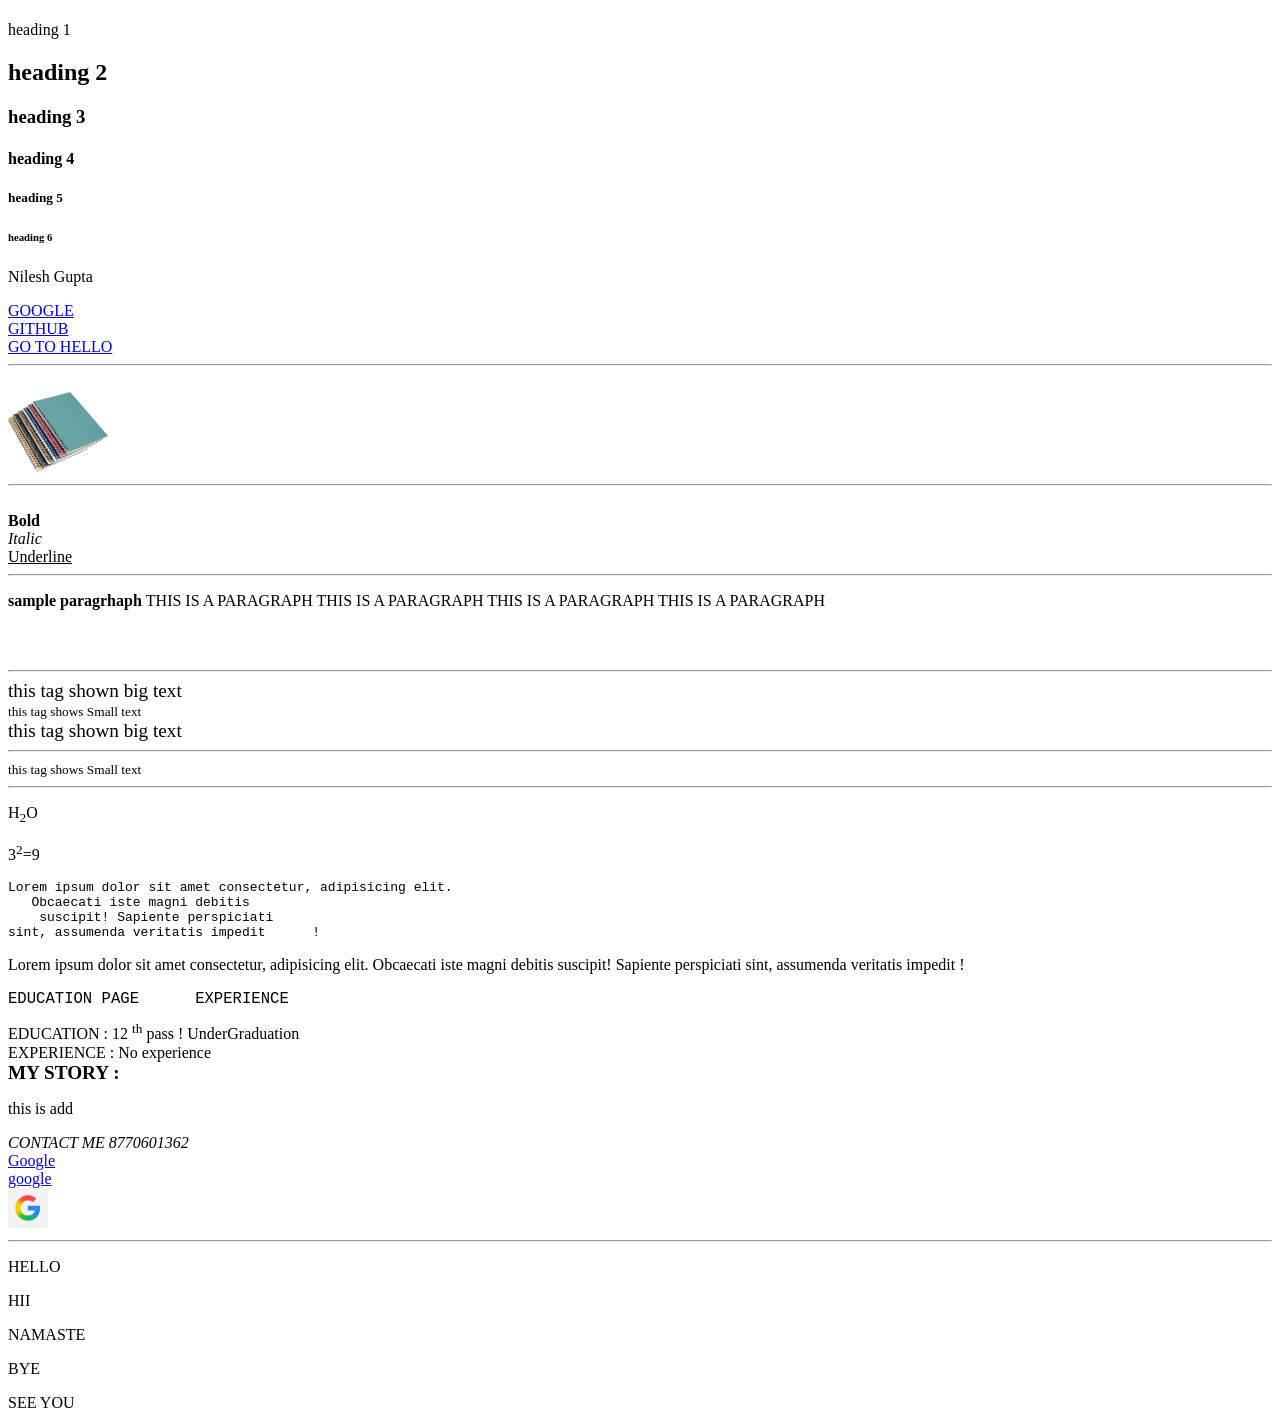
<file: index.html>
<!DOCTYPE html>
<!--this is my first html code-->
<html lang="en">
<head>
    <meta charset="UTF-8">
    <meta name="viewport" content="width=device-width, initial-scale=1.0">
    <title>MY FIRST PAGE</title>
</head>
<!-- this is a body tag-->
<body>

   
<!-- for giving headinging(decreasing order) html -->
    <h1></h1> heading 1</h1>
    <h2> heading 2</h2>
    <h3> heading 3</h3>         
    <h4> heading 4</h4>
    <h5> heading 5</h5> 
    <h6> heading 6</h6>
<!-- for adding new paragraph -->
    <p>Nilesh Gupta </p>

<!-- anchor tag- used to add links to your page--  <a href="link">google</a> -->
    
   <a href="https://www.google.com">GOOGLE</a>
   <br/> <!-- <br> used for next line-->
   <a href="https://github.com/">GITHUB</a>
   <br/>
   <a href="/hello.html">GO TO HELLO</a>
   <hr/>

<!-- image tag - used to add images to your page-->
 <!--alt says that what is insidde the image if image is not loaded-->

    <br/>
   <img src="/image.png" alt="notebook" height=""100 width="100"/>
   <hr/>
   <!-- height and width for resizing -->

<!-- <b>Bold</b> used to make text bold
<i>Italic</i> used to make text italic
<u>Underline</u> used to underline text -->
    <br>
    <b>Bold</b>
    <br>
    <i>Italic</i>
    <br>
    <u>Underline</u>
    <br>

    <hr/>
<!-- tags inside the tags -->
    <p><b>sample paragrhaph </b>THIS  IS A PARAGRAPH THIS  IS A PARAGRAPH THIS  IS A PARAGRAPH THIS  IS A PARAGRAPH </p>
    <br>
    <br>
    <hr>
<!-- <big>Big</big>
<small>Small</small> use to do big and small -->
    <big>this tag shown big text</big>
    <br>
    <small>this tag shows Small text</small>
    <br>
<!-- 
hr tag used to separate vontent with a horizontal line
    <hr/>
    <p>THIS  IS A PARAGRAPH </p> -->
<big>this tag shown big text</big>
    <hr/>
    <small>this tag shows Small text</small>
    <hr/>
<!-- <sub>_</sub> used to make base of text       -->
    <p>H<sub>2</sub>O</p>

<!-- <sup>^</sup> used to make power of text       -->
    <p>3<sup>2</sup>=9</p>

<!-- <pre> -->
<!-- This is preformatted text.(also count the spaces and lines) -->
<pre>Lorem ipsum dolor sit amet consectetur, adipisicing elit. 
   Obcaecati iste magni debitis 
    suscipit! Sapiente perspiciati
sint, assumenda veritatis impedit      ! </pre>

<!-- if we wont write pre tag then it will be like this -->
 <p>Lorem ipsum dolor sit amet consectetur, adipisicing elit. 
   Obcaecati iste magni debitis 
    suscipit! Sapiente perspiciati
sint, assumenda veritatis impedit      ! </p>

 </hr>
<!-- sementic tags -->
<!-- <header> -->
<!-- header tage use for most important things -->
 <header> <big><pre>EDUCATION PAGE      EXPERIENCE      </big></pre></header> 
</hr>

 <!-- <main> -->
<!-- main tag use for put content -->
   <!-- section tage inside the main -->
    <!-- section use for sectioning -->
<main>
   <section>EDUCATION : 12 <sup>th</sup> pass ! UnderGraduation </section>
   <section>EXPERIENCE : No experience </section>
   <!-- Article tag inside the main -->
    <!-- Article use for writing the article -->
   <article><b><big>MY STORY : </big></b></article>
   <!-- <aside> -->
    <!-- aside use for showing ADVER. -->
    <ASIDE><p>this is add</p>


</main>

 
 </hr>
 <!-- <footer> -->
<!-- footer use for last thing like contacct info -->
 <footer><i>CONTACT ME 8770601362 </i></footer>


 </hr>
 <!-- <updated version of anchor tag> -->
    <!-- this is for  new tab -->
 <a href="https://www.google.com/" target="_main">Google</a>
 <br/>
 <a href="https://www.google.com/">google</a>
 <br>
 <!-- for clickable image -->
 <a href="https://www.google.com/"> <img src="Google logo.jpg" alt="google" height="40"/> </a>

<!-- non sementic tags -->
    <hr/>
    <!-- block element(takes full width) -->
    <!-- inline element(takes only required width) -->
        <!-- <div> use for collecting elements -->
  <div> <p>HELLO</p>
        <p>HII</p>
        <p>NAMASTE</p> </div>

    <div> <p>BYE</p>
        <p>SEE YOU</p> </div>

        <!-- <span> use for collecting inline elements -->
</html>
</file>
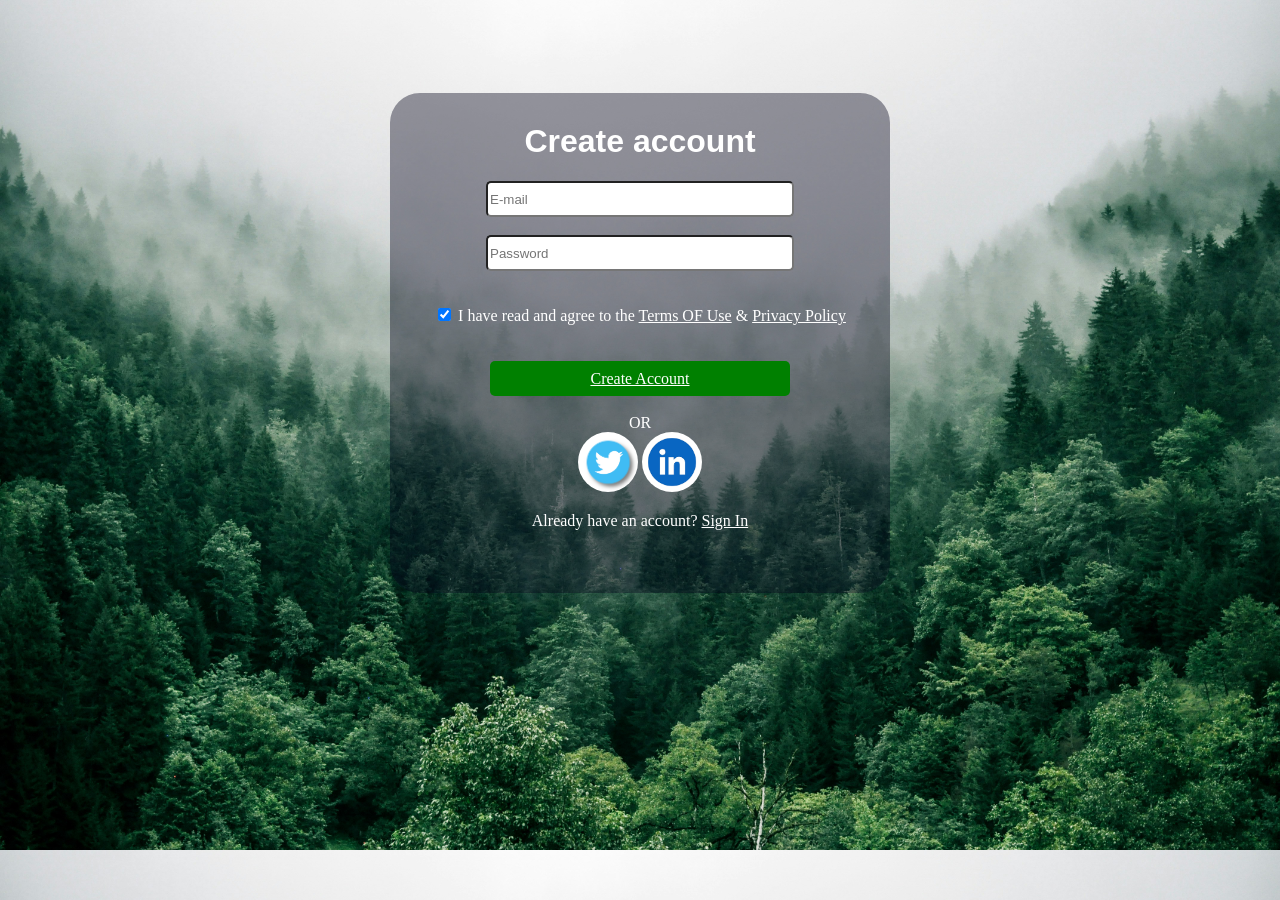
<file: FORM/index.html>
<!DOCTYPE html>
<html lang="en">
<head>
    <meta charset="UTF-8">
    <meta name="viewport" content="width=device-width, initial-scale=1.0">
    <title>FORM</title>
    <link rel="stylesheet" href="style.css"
</head>
<body>
    <Form action="/action.php">
    
    <div class="container">
        <h1 id="detail">Create account</h1>

    <div  class="box">
        <input id="email" type="text" placeholder="E-mail">

    </div>
   

    </br>
    <div  class="box">
        <input id="password" type="password" placeholder="Password">
    </div>
</br>
    <checkbox id="check">
    <label for="check">
       <p><input ID="CHEAK" type="checkbox" checked> I have read and agree to the <a href="">Terms OF Use</a> & <a href="">Privacy Policy</a></p>
    </label>
    </checkbox>
    </br>
    <div  class="account">
        <a href="">Create Account</a>
    </div>
    </br>
    <div> OR </div>
    
    <div id="facebook" class="logo">

    </div >
    
    <div id="linkdin" class="logo">

    </div>
    <div class="box1">
        <p>Already have an account? <a href="">Sign In</a></p>
    </div>



    </div>
    
    </body>
</html>
</file>
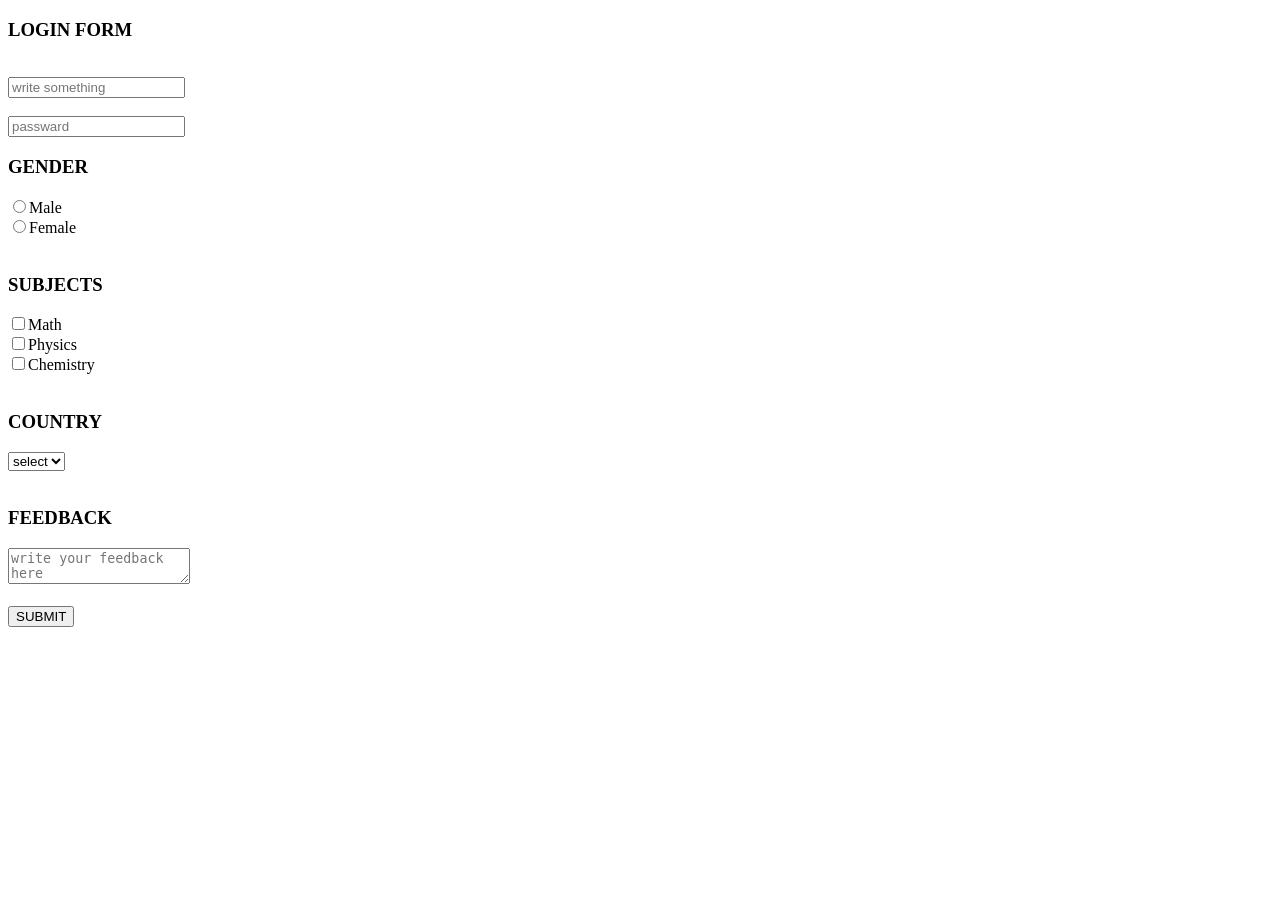
<file: Form.html>
<!DOCTYPE html>
<html lang="en">
<head>
    <meta charset="UTF-8">
    <meta name="viewport" content="width=device-width, initial-scale=1.0">
    <title>Document</title>
</head>
<body>
     <form action="/action.php">
        <H3>LOGIN FORM</H3>
    </BR>
        <input type="text" placeholder="write something">
    </br>
    </br>
        <input type="password" placeholder="passward">
        <!--label makes clickable radio botton from clicking in text-->
    </br>
       <H3>GENDER</H3>
       <label for="101">
        <input type="radio" value="Male" name="gender" ID="101">Male
    
       <label for="102">
    </br>
        <input type="radio" value="Female" name="gender" ID="102">Female <!--radio create botton -->
        </label>                                                          <!--radio botton selects only one option-->
         </br></br>
        <h3>SUBJECTS</h3>

        <label for="104">
        <input type="checkbox" value="MATH" name="subject" id="104">Math  <!--checkbox allows multiple selections-->
        </label>
        </br>
        <label for="105">
        <input type="checkbox" value="PHYSICS" name="subject" id="105">Physics    
        </label>
        </br>
        <label for="107">
        <input type="checkbox" value="CHEMISTRY" name="subject" id="107">Chemistry  
        </label>
        </br></br>
        <H3>COUNTRY</H3>
        <select name="COUNTRY"> 
            <option value="select">select</option>
            <option value="nepal">nepal</option>
            <option value="india">india</option>
            <option value="china">china</option>
            <option value="japan">japan</option>
        </SELECT>
        </br></br>
        <H3>FEEDBACK</H3>
        <textarea name="feedback"  placeholder="write your feedback here"></textarea>
        </br></br>
        <input type="submit" value="SUBMIT">
    </form>


</body>
</html>
</file>
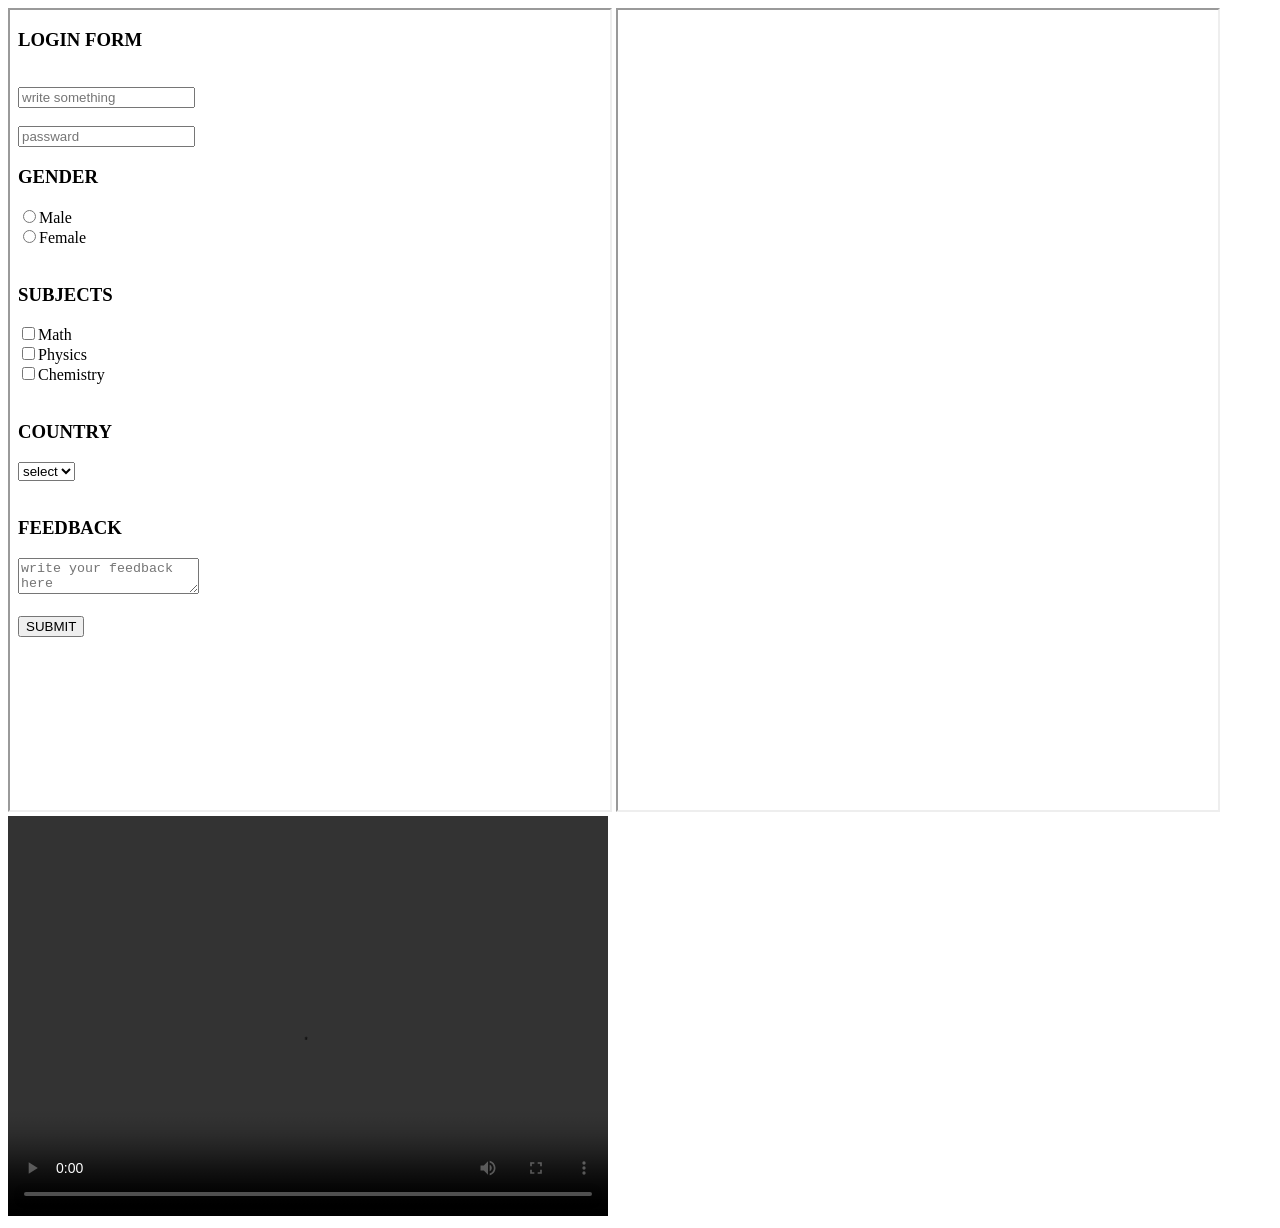
<file: iframe.html>
<!DOCTYPE html>
<html lang="en">
<head>
    <meta charset="UTF-8">
    <meta name="viewport" content="width=device-width, initial-scale=1.0">
    <title>Document</title>
</head>
<body>
    <iframe src="Form.html" width="600" height="800"></iframe>
    <!--iframe used to embed another html file inside current html file-->
    <iframe src="https://www.wikipedia.org/" width="600" height="800"></iframe>

    <video width="600" height="400"  src="trial_video.mkv" controls loop>
        <!--controls adds play pause botton , loop makes video play again and again, autoplay makes autoplay-->
        
</body>
</html>
</file>
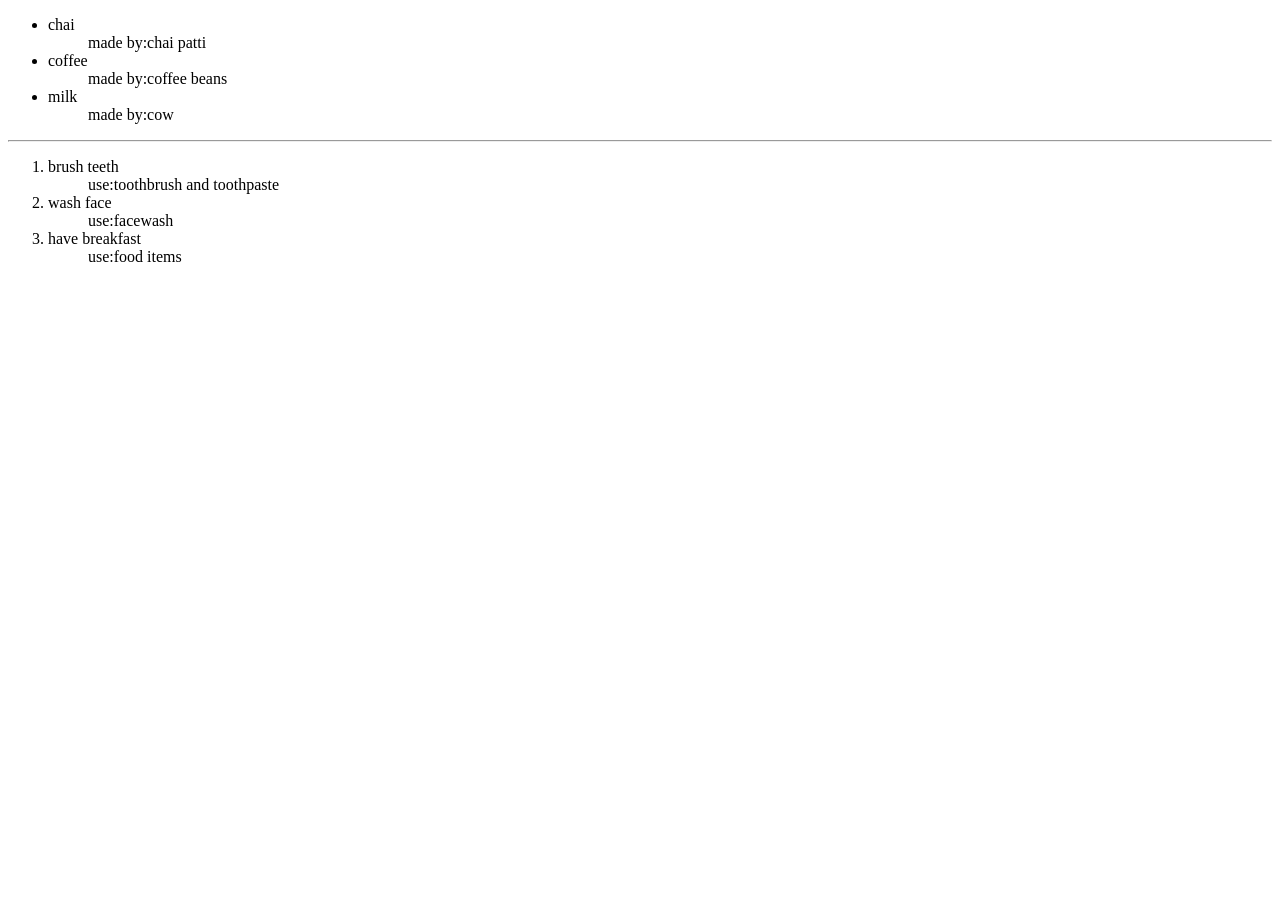
<file: list.html>
<!DOCTYPE html>
<html lang="en">
<head>
    <meta charset="UTF-8">
    <meta name="viewport" content="width=device-width, initial-scale=1.0">
    <title>Project</title>
</head>

<body>
    
    <header></header>

<main>
    <!-- LIST -->
     <!-- <ul> stands for unordered list elements shown in bullet points -->
        <ul>
            <li>chai</li>
               <ul>made by:chai patti</ul> <!--this is sublist -->
            <li>coffee</li>
                <ul>made by:coffee beans</ul> <!--this is sublist -->
            <li>milk</li>
                <ul>made by:cow</ul> <!--this is sublist -->
        </ul>
        <hr/>
    <!-- ORDERED LIST -->
    <!-- <ol> stands for ordered list elements shown in numbers -->
        <ol>
            <li>brush teeth</li>
               <ol>use:toothbrush and toothpaste</ol> <!--this is sublist -->
            <li>wash face</li>
                <ol>use:facewash</ol> <!--this is sublist -->
            <li>have breakfast</li>
                <ol>use:food items</ol> <!--this is sublist -->
        </ol>
</main>
    
</body>

</html>
</file>
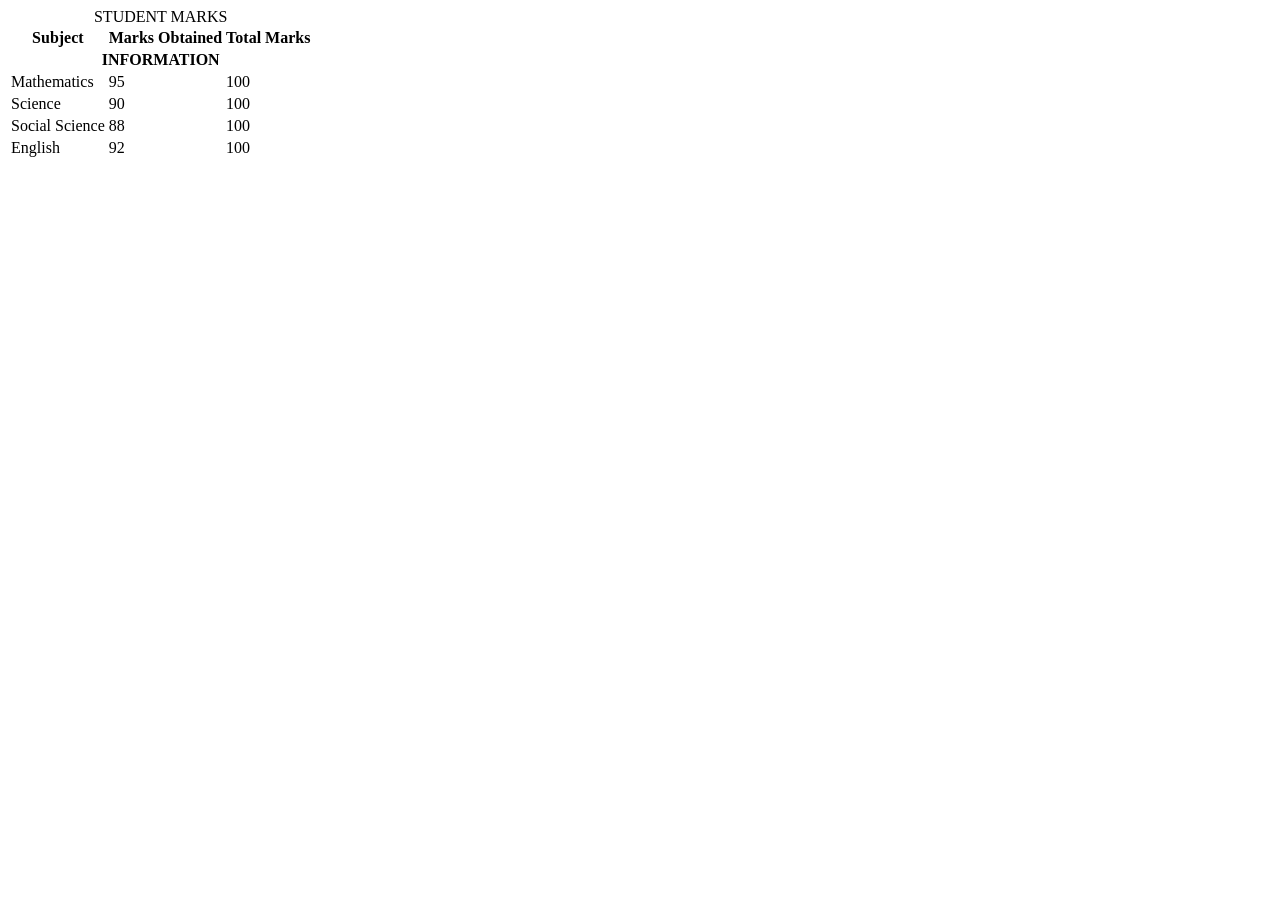
<file: table.html>
<!DOCTYPE html>
<html lang="en">
<head>
    <meta charset="UTF-8">
    <meta name="viewport" content="width=device-width, initial-scale=1.0">
    <title>TABLE</title>
</head>
<body>
    <!-- <table>  creating table format -->
    <table>
     <thead>
         <caption>STUDENT MARKS </caption> <!-- this is for telling which table is this -->
        <tr> <!-- <tr> stands for table row -->
            <th>Subject</th>  <!-- <th>  stands for table header -->
            <th>Marks Obtained</th>
            <th>Total Marks</th>
        
        </tr>
        <!--if want to only one th for all three coloumn then-->
     <th colspan="3">INFORMATION</th><!--colspan="3"mean kitte pe heading lgani hai-->
      </thead>
      <tbody>
        <tr>
            <td>Mathematics</td>  <!-- <td> stands for table data -->
            <td>95</td>
            <td>100</td>
        </tr>

     
        <tr>
            <td>Science</td>
            <td>90</td>
            <td>100</td>
        </tr>
        <tr>
            <td>Social Science</td>
            <td>88</td>
            <td>100</td>
        </tr>
        <tr>
            <td>English</td>
            <td>92</td>
            <td>100</td>
        </tr> 
      </tbody>
</body>
</html>
</file>
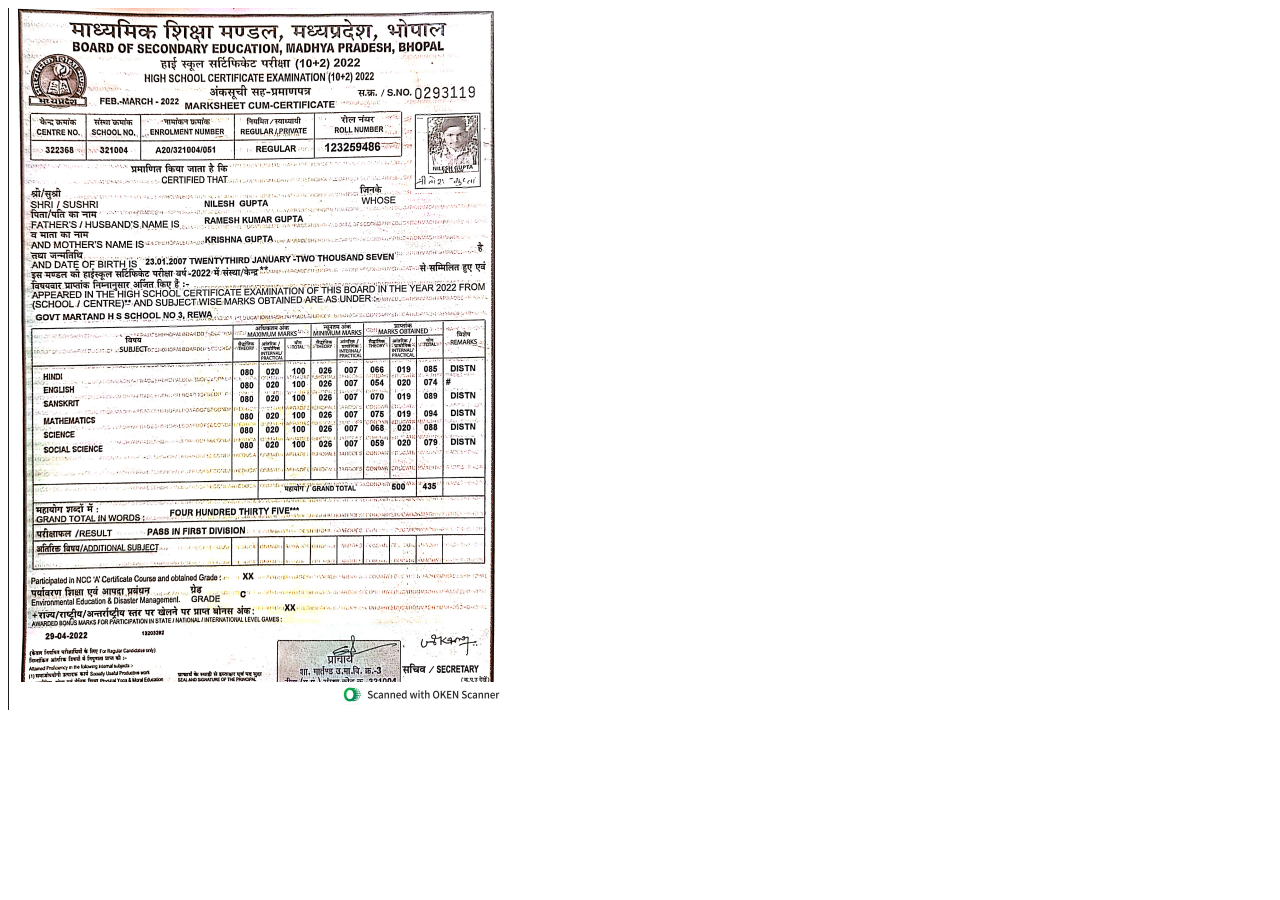
<file: Project/10th_marksheet.html>
<!DOCTYPE html>
<html lang="en">
<head>
    <meta charset="UTF-8">
    <meta name="viewport" content="width=device-width, initial-scale=1.0">
    <title>Document</title>
</head>
<body>
  
  <img src="/10th.png" alt="10th Marksheet" >
  
    
</body>
</html>
</file>
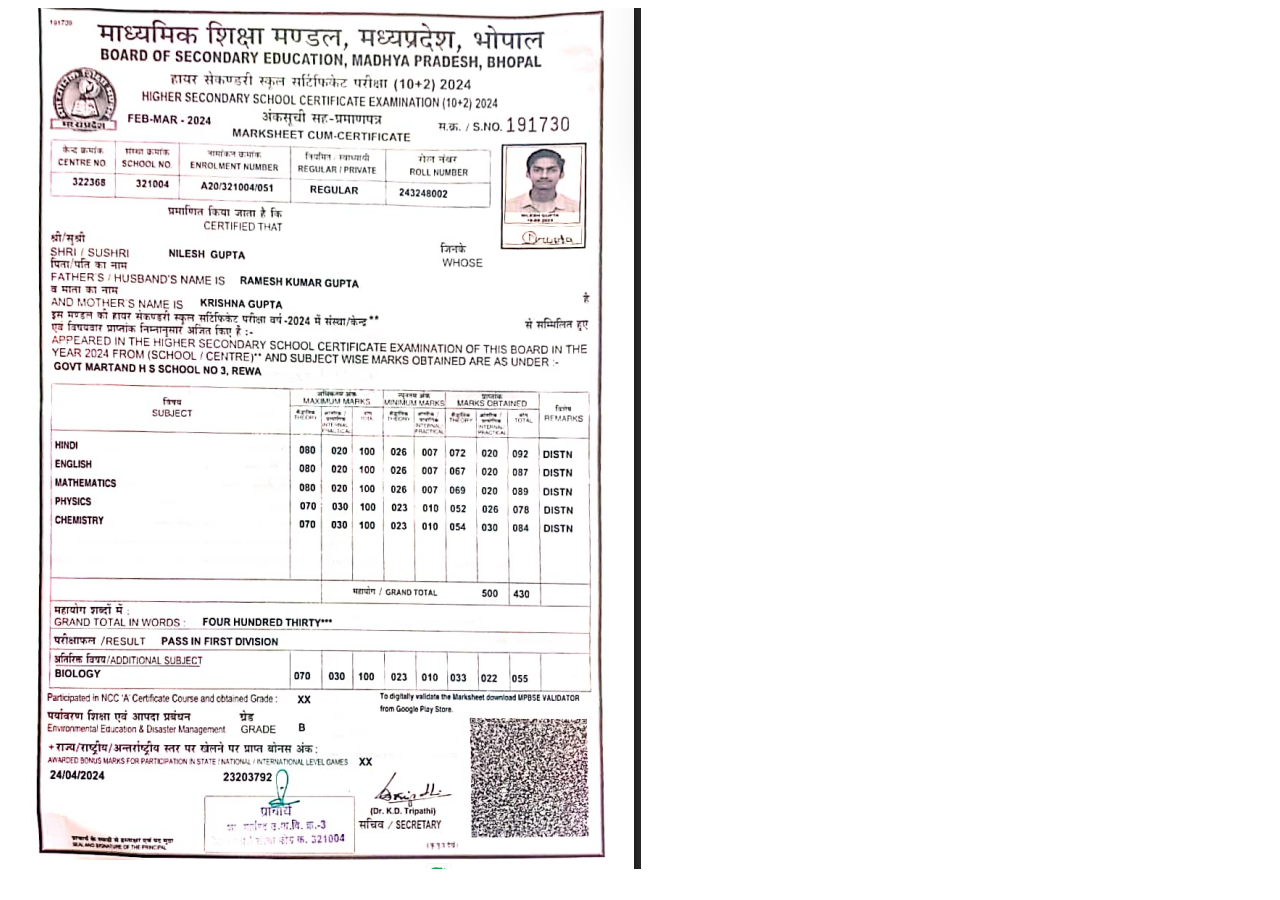
<file: Project/12th_marksheet.html>
<!DOCTYPE html>
<html lang="en">
<head>
    <meta charset="UTF-8">
    <meta name="viewport" content="width=device-width, initial-scale=1.0">
    <title>Document</title>
</head>
<body>
  
  <img src="/12th.png" alt="12th Marksheet" >
  
    
</body>
</html>
</file>
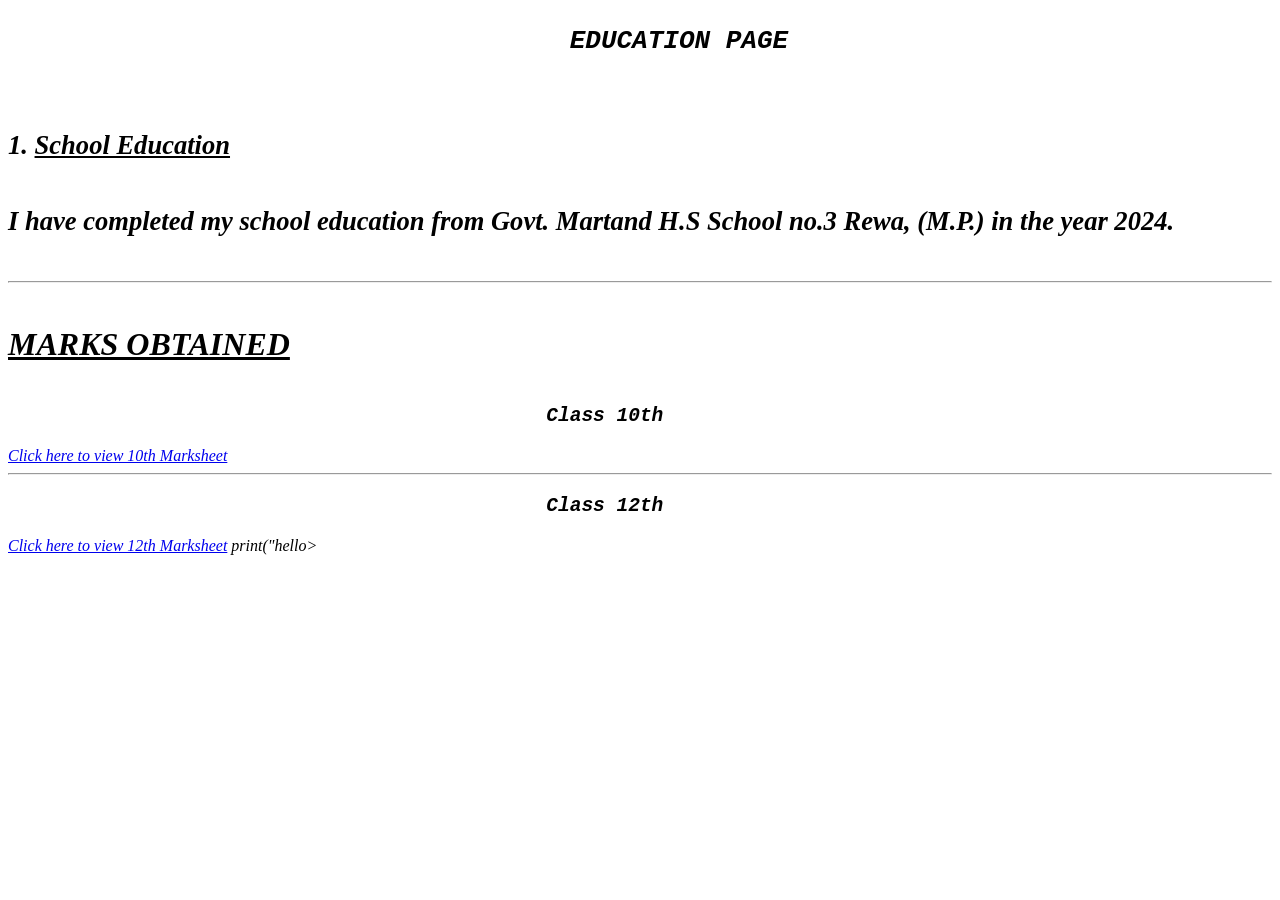
<file: Project/Education.html>
<!DOCTYPE html>
<html lang="en">
<head>
    <meta charset="UTF-8">
    <meta name="viewport" content="width=device-width, initial-scale=1.0">
    <title>Education</title>
       <link rel="stylesheet" href="https://pyscript.net/latest/pyscript.css">
    <script defer src="https://pyscript.net/latest/pyscript.js"></script>
</head>
<body>
    <h1><pre>
        <b><i>                            EDUCATION PAGE                                </b>
        </pre><h1>

    <h5> 1. <u>School Education </u></h2>
    <h5><p>I have completed my school education from Govt. Martand H.S School  no.3 Rewa, (M.P.) in the year 2024.</p></h5>
    <hr/>
    <h4><b><u> MARKS OBTAINED</h4></u></b></h4>
    
    <h2><pre><b>                                              Class 10th                       </b></pre></h2>
   <a href="http://127.0.0.1:5500/Project/10th_marksheet.html">Click here to view 10th Marksheet</a>
   <br/>
    <hr/>
    <h2><pre><b>                                              Class 12th                       </b></pre></h2>
    <a href="http://127.0.0.1:5500/Project/12th_marksheet.html">Click here to view 12th Marksheet</a>


    <py-script > print("hello</py-script>></py-script>   <py-script>



 

</body>


</html>
</file>
<file: FORM/style.css>
body{
    
    display:flex;
    justify-content: center;
    background-color:aqua;
    text-align: center;
    background-image:url("bg.jpg");
    background-size: cover;
    color:white;
}
.container{
    width:500px;
    height:500px;
    background-color: rgba(3, 3, 27, 0.4);
    border-color: black;
    border-radius: 30px;
    margin-top: 85px;
}
#detail{
    color: white;
    padding-top: 30px;
    font-family: 'Segoe UI', Tahoma, Geneva, Verdana, sans-serif;
}
#email{
    width:300px;
    height:30px;
    border-radius: 5px;
}
#password{
    width:300px;
    height:30px;
    border-radius: 5px;
}
#cheak{
    width:15px;
    height:40px;
    
}
p{
    color:white;
}
a{
    color:white;
    /* text-decoration:none; */
}
.account{
    color:white;
    background-color: green;
    width:300px;
    height:35px;
    border-radius: 5px;
    margin-left: 100px;
    margin-top: 2px;
    display: flex;
    justify-content: center;
    align-items: center;
    text-decoration: underlin;

}
.logo{
    width:60px;
    height:60px;
    /* margin-left:200px;
    margin-top:10px; */
    
    border-radius: 50%;
    display: inline-block;
    
    background-size: cover;
}

#facebook{
     background-image:url("twitter.avif");
    background-size: cover;
}
#linkdin{
    background-image:url("linkdin.avif");
    background-size: cover;
}
</file>
